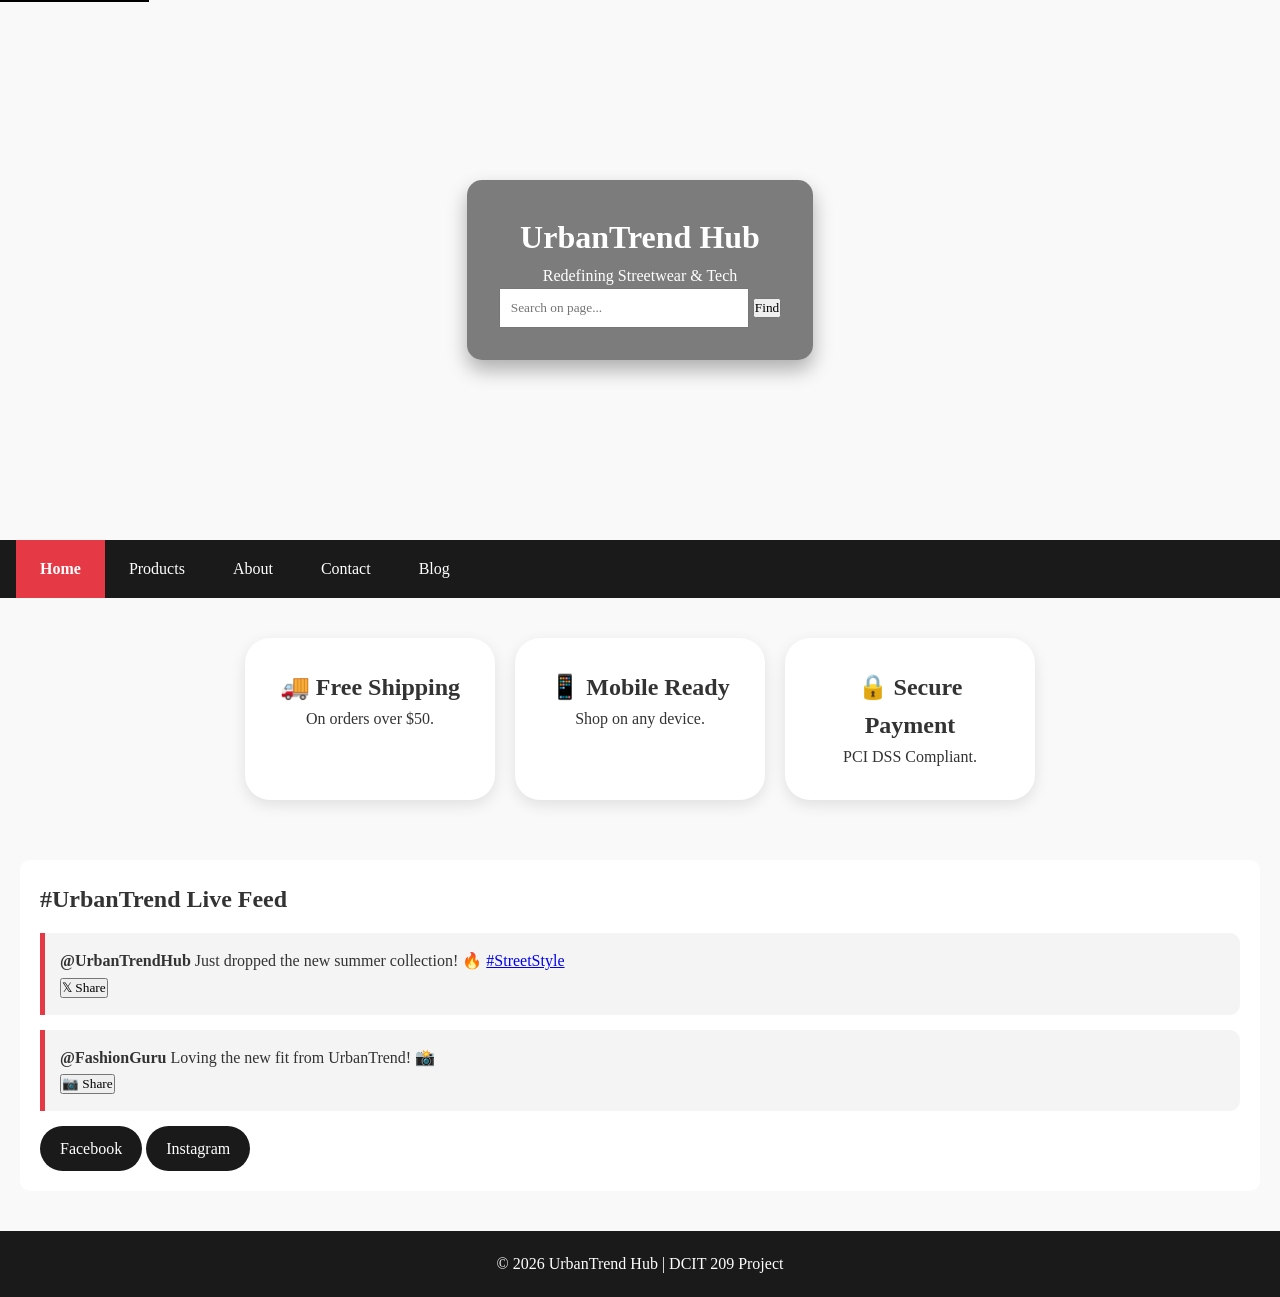
<file: index.html>
<!DOCTYPE html>
<html lang="en">
<head>
    <meta charset="UTF-8">
    <meta name="viewport" content="width=device-width, initial-scale=1.0">
    <title>UrbanTrend Hub | Home</title>
    <link rel="stylesheet" href="styles.css">
</head>
<body>
    <a href="#main-content" class="skip-link">Skip to main content</a>
    
    <header class="video-header">
       <video autoplay muted loop playsinline id="bg-video">
    <source src="https://www.w3schools.com/html/mov_bbb.mp4" type="video/mp4">
    Your browser does not support video.
</video>
        <div class="header-overlay">
            <h1>UrbanTrend Hub</h1>
            <p>Redefining Streetwear & Tech</p>
            <div class="header-search">
                <input type="text" id="page-search-input" placeholder="Search on page...">
                <button onclick="searchText()">Find</button>
            </div>
        </div>
    </header>

    <nav>
        <ul class="nav-menu">
            <li><a href="index.html" class="active">Home</a></li>
            <li><a href="products.html">Products</a></li>
            <li><a href="about.html">About</a></li>
            <li><a href="contact.html">Contact</a></li>
            <li><a href="blog.html">Blog</a></li>
        </ul>
    </nav>

    <main id="main-content">
        <section class="features-grid">
            <div class="feature-box">
                <h2>🚚 Free Shipping</h2>
                <p>On orders over $50.</p>
            </div>
            <div class="feature-box">
                <h2>📱 Mobile Ready</h2>
                <p>Shop on any device.</p>
            </div>
            <div class="feature-box">
                <h2>🔒 Secure Payment</h2>
                <p>PCI DSS Compliant.</p>
            </div>
        </section>

        <section class="social-feed">
            <h2>#UrbanTrend Live Feed</h2>
            <div class="feed-container">
                <div class="social-card">
                    <p><strong>@UrbanTrendHub</strong> Just dropped the new summer collection! 🔥 <a href="#">#StreetStyle</a></p>
                    <button class="share-btn">𝕏 Share</button>
                </div>
                <div class="social-card">
                    <p><strong>@FashionGuru</strong> Loving the new fit from UrbanTrend! 📸</p>
                    <button class="share-btn">📷 Share</button>
                </div>
            </div>
            <div class="social-buttons">
                <a href="#" class="btn fb">Facebook</a>
                <a href="#" class="btn ig">Instagram</a>
            </div>
        </section>
    </main>

    <footer>
        <p>&copy; 2026 UrbanTrend Hub | DCIT 209 Project</p>
    </footer>

    <script src="script.js"></script>
</body>
</html>
</file>
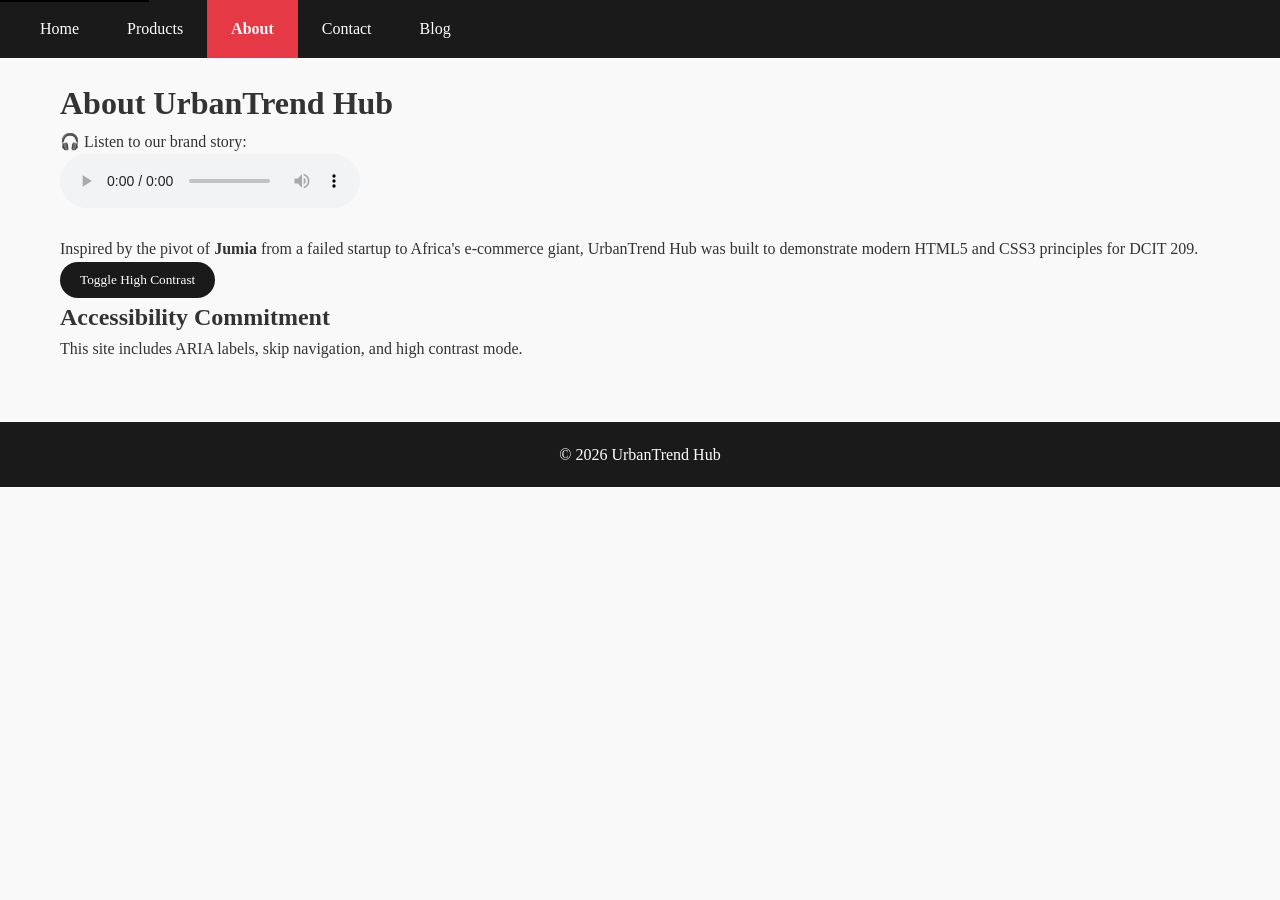
<file: about.html>
<!DOCTYPE html>
<html lang="en">
<head>
    <meta charset="UTF-8">
    <meta name="viewport" content="width=device-width, initial-scale=1.0">
    <title>About Us | UrbanTrend</title>
    <link rel="stylesheet" href="styles.css">
</head>
<body>
    <a href="#main-content" class="skip-link">Skip to main content</a>
    <nav>
        <ul class="nav-menu">
            <li><a href="index.html">Home</a></li>
            <li><a href="products.html">Products</a></li>
            <li><a href="about.html" class="active">About</a></li>
            <li><a href="contact.html">Contact</a></li>
            <li><a href="blog.html">Blog</a></li>
        </ul>
    </nav>
    <main id="main-content" class="container">
        <h1>About UrbanTrend Hub</h1>
        <div class="audio-player" style="margin-bottom: 20px;">
            <p>🎧 Listen to our brand story:</p>
            <audio controls>
              <source src="https://www.soundhelix.com/examples/mp3/SoundHelix-Song-1.mp3" type="audio/mpeg">
                Your browser does not support audio.
            </audio>
        </div>
        <p>Inspired by the pivot of <strong>Jumia</strong> from a failed startup to Africa's e-commerce giant, UrbanTrend Hub was built to demonstrate modern HTML5 and CSS3 principles for DCIT 209.</p>
        <button id="contrast-toggle" class="btn">Toggle High Contrast</button>
        <h2>Accessibility Commitment</h2>
        <p>This site includes ARIA labels, skip navigation, and high contrast mode.</p>
    </main>
    <footer><p>&copy; 2026 UrbanTrend Hub</p></footer>
    <script src="script.js"></script>
</body>
</html>
</file>
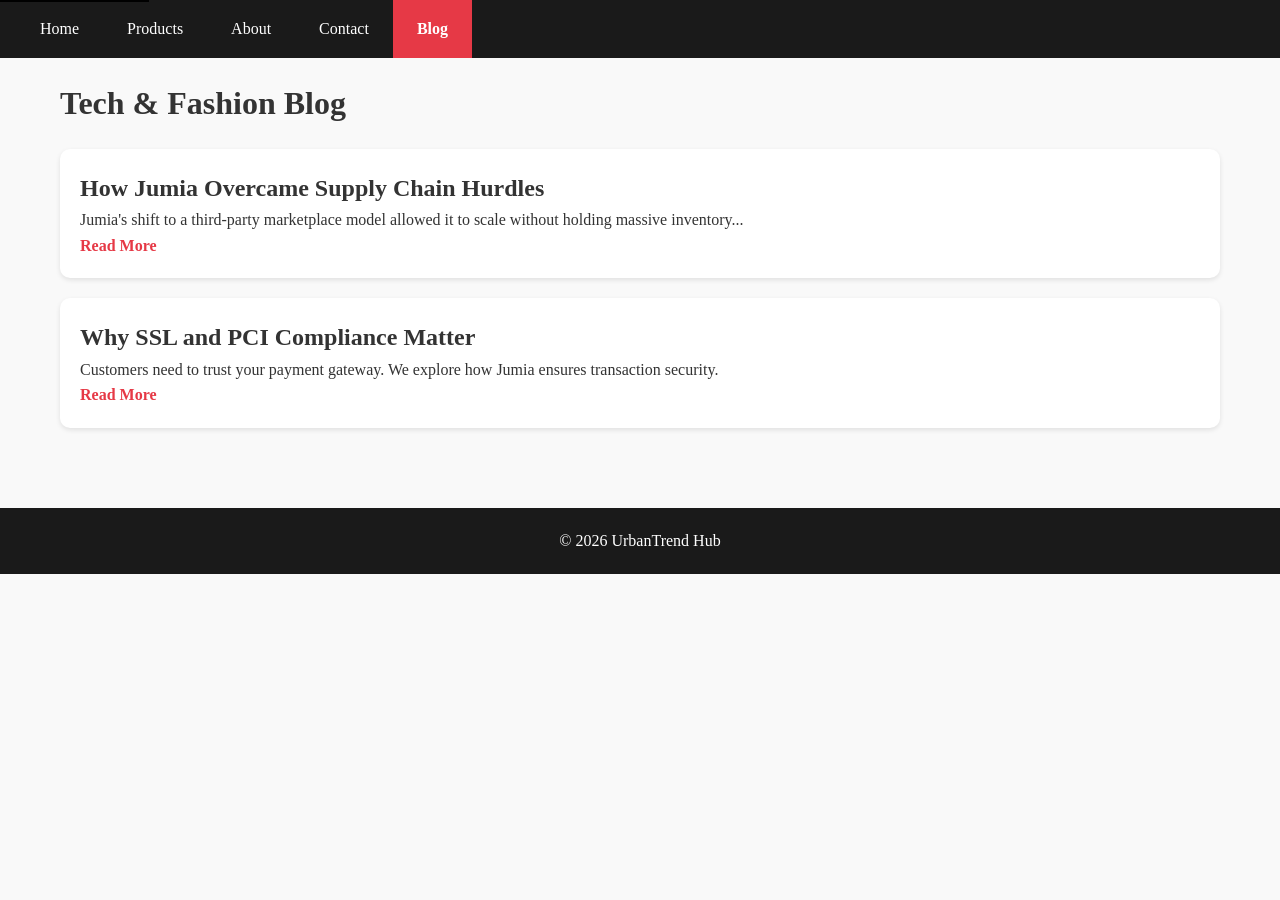
<file: blog.html>
<!DOCTYPE html>
<html lang="en">
<head>
    <meta charset="UTF-8">
    <meta name="viewport" content="width=device-width, initial-scale=1.0">
    <title>Blog | UrbanTrend</title>
    <link rel="stylesheet" href="styles.css">
</head>
<body>
    <a href="#main-content" class="skip-link">Skip to main content</a>
    <nav>
        <ul class="nav-menu">
            <li><a href="index.html">Home</a></li>
            <li><a href="products.html">Products</a></li>
            <li><a href="about.html">About</a></li>
            <li><a href="contact.html">Contact</a></li>
            <li><a href="blog.html" class="active">Blog</a></li>
        </ul>
    </nav>
    <main id="main-content" class="container">
        <h1>Tech & Fashion Blog</h1>
        <article class="blog-post">
            <h2>How Jumia Overcame Supply Chain Hurdles</h2>
            <p>Jumia's shift to a third-party marketplace model allowed it to scale without holding massive inventory...</p>
            <a href="#" class="read-more">Read More</a>
        </article>
        <article class="blog-post">
            <h2>Why SSL and PCI Compliance Matter</h2>
            <p>Customers need to trust your payment gateway. We explore how Jumia ensures transaction security.</p>
            <a href="#" class="read-more">Read More</a>
        </article>
    </main>
    <footer><p>&copy; 2026 UrbanTrend Hub</p></footer>
    <script src="script.js"></script>
</body>
</html>
</file>
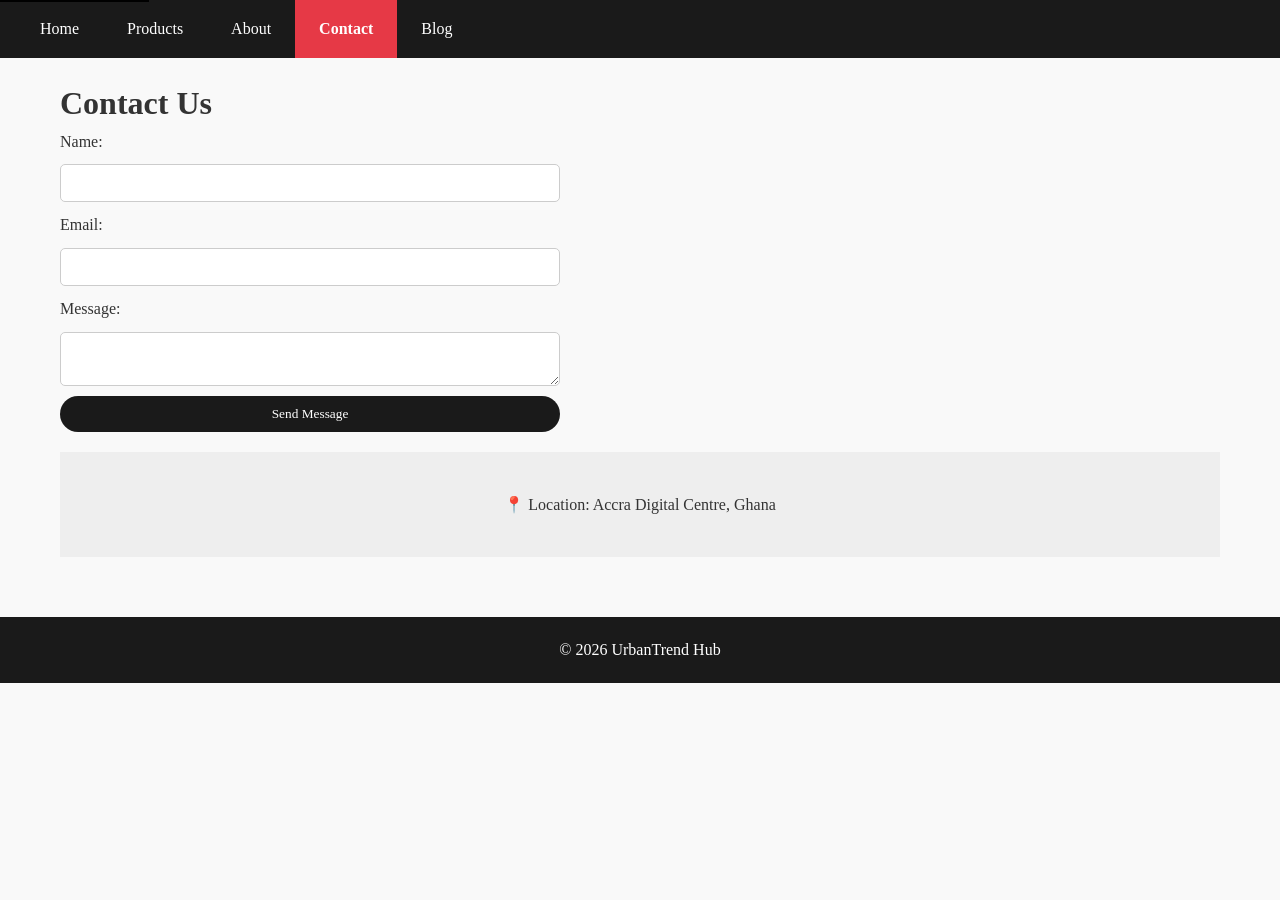
<file: contact.html>
<!DOCTYPE html>
<html lang="en">
<head>
    <meta charset="UTF-8">
    <meta name="viewport" content="width=device-width, initial-scale=1.0">
    <title>Contact | UrbanTrend</title>
    <link rel="stylesheet" href="styles.css">
</head>
<body>
    <a href="#main-content" class="skip-link">Skip to main content</a>
    <nav>
        <ul class="nav-menu">
            <li><a href="index.html">Home</a></li>
            <li><a href="products.html">Products</a></li>
            <li><a href="about.html">About</a></li>
            <li><a href="contact.html" class="active">Contact</a></li>
            <li><a href="blog.html">Blog</a></li>
        </ul>
    </nav>
    <main id="main-content" class="container">
        <h1>Contact Us</h1>
        <form>
            <label for="name">Name:</label>
            <input type="text" id="name" name="name">
            <label for="email">Email:</label>
            <input type="email" id="email" name="email">
            <label for="msg">Message:</label>
            <textarea id="msg" name="msg"></textarea>
            <button type="submit" class="btn">Send Message</button>
        </form>
        <div style="margin-top:20px; background:#eee; padding:40px; text-align:center;">
            📍 Location: Accra Digital Centre, Ghana
        </div>
    </main>
    <footer><p>&copy; 2026 UrbanTrend Hub</p></footer>
    <script src="script.js"></script>
</body>
</html>
</file>
<file: styles.css>
* {
    margin: 0;
    padding: 0;
    box-sizing: border-box;
    font-family: 'Times New Roman', Times, serif;
}

body {
    line-height: 1.6;
    background: #f9f9f9;
    color: #333;
}

.skip-link {
    position: absolute;
    top: -40px;
    left: 0;
    background: #000;
    color: #fff;
    padding: 8px;
    z-index: 100;
}

.skip-link:focus {
    top: 0;
}

.video-header {
    position: relative;
    height: 60vh;
    display: flex;
    align-items: center;
    justify-content: center;
    text-align: center;
    overflow: hidden;
}

#bg-video {
    position: absolute;
    right: 0;
    bottom: 0;
    min-width: 100%;
    min-height: 100%;
    z-index: -1;
}

.header-overlay {
    background: rgba(0,0,0,0.5);
    color: white;
    padding: 2rem;
    border-radius: 15px;
    box-shadow: 0 10px 20px rgba(0,0,0,0.3);
}

.header-search input {
    padding: 10px;
    width: 250px;
}

nav {
    background: #1a1a1a;
    padding: 0 1rem;
}

.nav-menu {
    display: flex;
    list-style: none;
    flex-direction: row;
}

.nav-menu li a {
    display: block;
    color: white;
    text-decoration: none;
    padding: 1rem 1.5rem;
    transition: background 0.3s;
}

.nav-menu li a:hover {
    background: #e63946;
    border-radius: 5px;
}

.nav-menu .active {
    background: #e63946;
    font-weight: bold;
}

@media screen and (max-width: 768px) {
    .nav-menu {
        flex-direction: column;
        text-align: center;
    }
    .video-header {
        height: 40vh;
    }
}

.features-grid {
    display: flex;
    flex-wrap: wrap;
    justify-content: center;
    gap: 20px;
    padding: 40px 20px;
}

.feature-box {
    background: white;
    padding: 30px;
    width: 250px;
    text-align: center;
    border-radius: 25px;
    box-shadow: 0 5px 15px rgba(0,0,0,0.1);
    transition: all 0.3s ease;
}

.feature-box:hover {
    transform: translateY(-10px);
    box-shadow: 0 15px 30px rgba(0,0,0,0.2);
    background: #e63946;
    color: white;
}

.product-grid {
    display: grid;
    grid-template-columns: repeat(auto-fit, minmax(250px, 1fr));
    gap: 20px;
    padding: 20px;
}

.product-card {
    background: white;
    border-radius: 15px;
    box-shadow: 0 5px 10px rgba(0,0,0,0.1);
    padding: 15px;
    text-align: center;
}

.product-card img {
    max-width: 100%;
    height: auto;
    border-radius: 10px;
}

.product-card:hover {
    box-shadow: 0 10px 25px rgba(0,0,0,0.15);
}

.social-feed {
    padding: 20px;
    background: #fff;
    margin: 20px;
    border-radius: 10px;
}

.social-card {
    border-left: 5px solid #e63946;
    padding: 15px;
    margin: 15px 0;
    background: #f4f4f4;
    border-radius: 0 10px 10px 0;
}

.btn {
    background: #1a1a1a;
    color: white;
    padding: 10px 20px;
    border: none;
    border-radius: 30px;
    cursor: pointer;
    text-decoration: none;
    display: inline-block;
}

.btn:hover {
    background: #e63946;
}

.high-contrast {
    background: black !important;
    color: yellow !important;
}

.high-contrast .feature-box,
.high-contrast .product-card {
    background: #222 !important;
    border: 2px solid yellow !important;
}

footer {
    background: #1a1a1a;
    color: white;
    text-align: center;
    padding: 20px;
    margin-top: 40px;
}

.container {
    max-width: 1200px;
    margin: 0 auto;
    padding: 20px;
}

form {
    display: flex;
    flex-direction: column;
    gap: 10px;
    max-width: 500px;
}

form input, form textarea {
    padding: 10px;
    border: 1px solid #ccc;
    border-radius: 5px;
}

.blog-post {
    background: white;
    padding: 20px;
    margin: 20px 0;
    border-radius: 10px;
    box-shadow: 0 2px 5px rgba(0,0,0,0.1);
}

.read-more {
    color: #e63946;
    text-decoration: none;
    font-weight: bold;
}
<video autoplay muted loop playsinline id="bg-video">
    <source src="https://www.w3schools.com/html/mov_bbb.mp4" type="video/mp4">
    Your browser does not support video.
</video>
</file>
